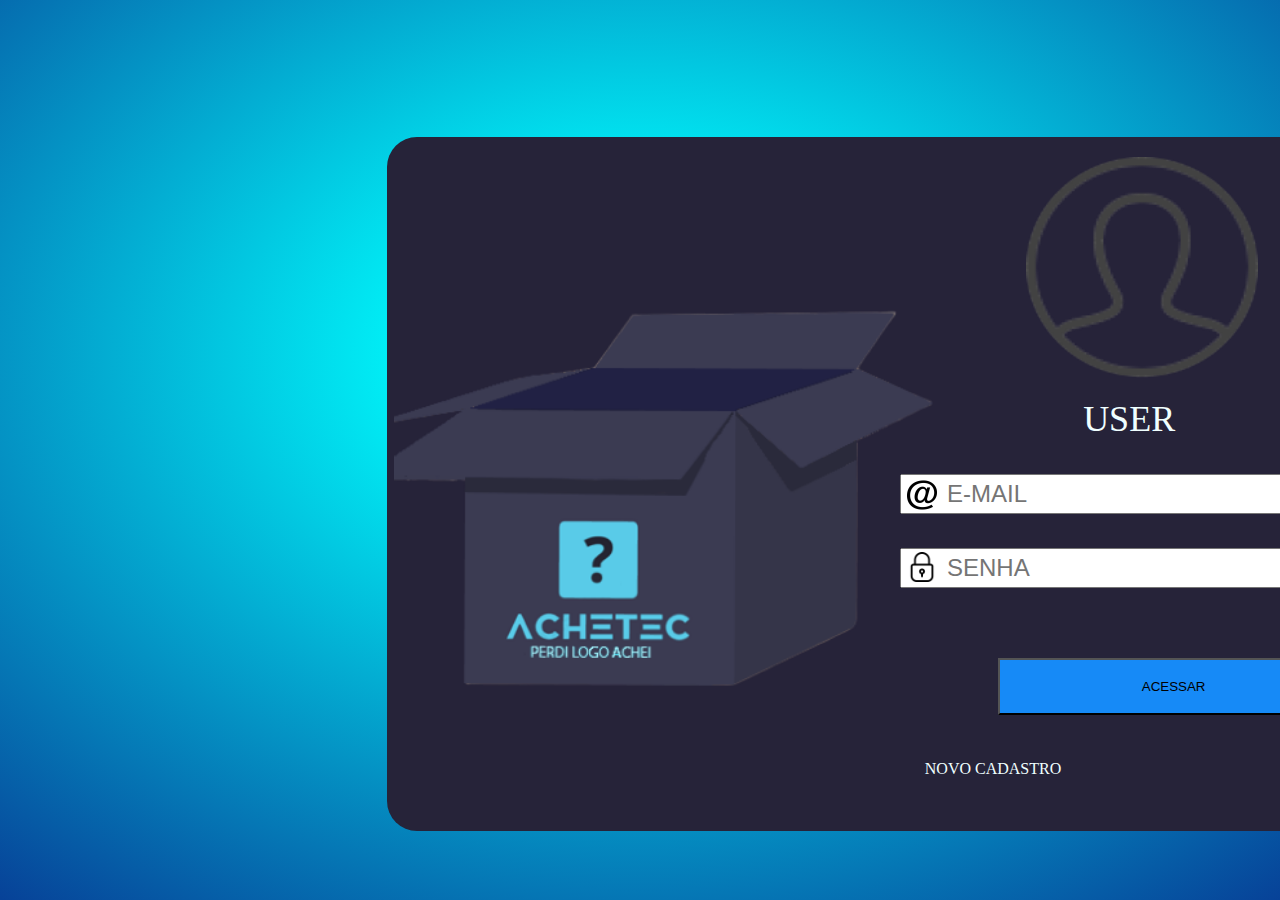
<file: index.html>
<!DOCTYPE html>
<html lang="pt-BR">
<head>
    <meta charset="UTF-8">
    <meta http-equiv="X-UA-Compatible" content="IE=edge">
    <meta name="viewport" content="width=device-width, initial-scale=1.0">
    <title>Loogin</title>
    <link rel="stylesheet" href="sistema/css/style.css">
</head>
<body>
        <form action="" class="corp">
                <img id="projeto" src="sistema/imagens/img.png" alt="imagem da logo do projeto">
        
                <img id="user" src="sistema/imagens/user.png" alt="imagem inicial di usuario não identificado">
                <h2 id="textouse">USER</h2>
        

                <input type="email" name="email" id="email" placeholder="E-MAIL" >
                <img src="sistema/imagens/iconmonstr-email-12-240.png" alt="imagem de carta de e-mail " id="arroba" >
        
                <input type="password" name="senha" id="senha" placeholder="SENHA">
                <img id="cadiado" src="sistema/imagens/locked_4083766.png" alt="um olho aberto">
                <img src="sistema/imagens/iconmonstr-eye-filled-240.png" alt="cadiado em representação da senha" id="olho">
                <input id="enviar" type="button" value="ACESSAR">
        
                <div id="esq"><a  href="">ESQUECI MINHA SENHA</a></div>
                <div id="novo">  <a href="">NOVO CADASTRO</a></div> 
            
        </form>

       




</body>
</html>
</file>
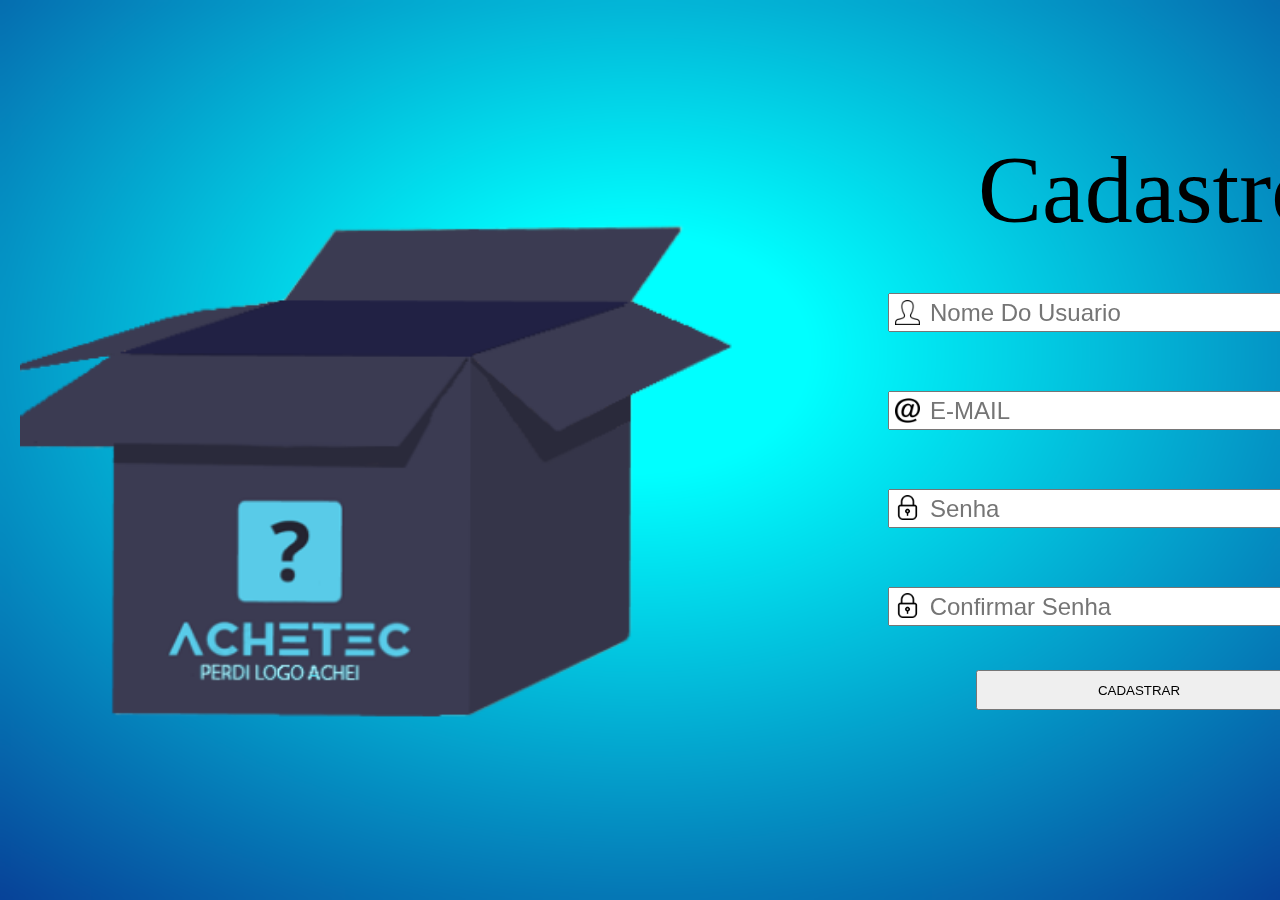
<file: sistema/Sites/Cadastro.HTML>
<!DOCTYPE html>
<html lang="pt-BR">
<head>
    <meta charset="UTF-8">
    <meta name="viewport" content="width=device-width, initial-scale=1.0">
    <title>Cadastro</title>
    <link rel="stylesheet" href="../css/cadas.CSS">
</head>
<body>
   

    <form action="" class="formu">
        <img id="logopro" src="../imagens/img.png" alt="imagem da logo do projeto ">
        <img src="../imagens/iconmonstr-user-male-thin-240.png" alt="" id="nome-user">
        <img src="../imagens/iconmonstr-email-12-240.png" alt="" id="email-tex">
        <img src="../imagens/locked_4083766.png" alt="cadiado que significa segurança para colocar a senha" id="senhacomf">
        <img src="../imagens/locked_4083766.png" alt="cadiado que significa segurança para colocar a senha" id="senhim">

        <h1 id="cad">Cadastro</h1>

        <input type="text"  id="name" placeholder="Nome Do Usuario">
       
        <input type="email"  id="email" placeholder="E-MAIL">
       
        <input type="password"  id="senha" placeholder="Senha">
        
        <input type="password"  id="confse" placeholder=" Confirmar Senha">
        
        <input type="button" id="enviar" value="CADASTRAR" >
    
    
    
        
    
    </form>
    
       
    

</body>
</html>
</file>
<file: sistema/css/style.css>
*{
    margin: 0;
    padding: 0;
    box-sizing: border-box;

}

html{
    height: 100%;

}

body{
    
    background: radial-gradient(134.5% 134.5% at 50% 39.39%, #0FF 9.9%, #090979 72.92%, #000 100%);
    background-repeat: no-repeat;
    background-size: cover;
   
}



 
.corp{
    width: 932px;
height: 545px;
position: fixed;
top: 102px;
left: 334px;
border-radius: 30px;


   
    border-radius: 30px;
    background: #262339;
}

#user{
    width: 162px;
    height: 161.18px;
    position:relative;
    top: 25px;
    left: 535px;
}

#email{
    width: 417px;
    height: 39px;
    position: absolute;
    top: 266px;
    left: 408px;
    padding-left: 32px;
    padding-right: 10px;


}




#arroba{
    width: 25px;
    height: 25px;
    position: absolute;
    top: 274px;
    left: 412px;
    

  
} 

#senha{
    width: 417px;
    height: 40px;
    position: absolute;
    top: 337px;
    left: 408px;
    padding-left: 32px;
    padding-right: 37px;

   
}

#cadiado{
    width: 25px;
    height: 30px;
    position: absolute;
    top: 340px;
    left: 412px;


    
}

#olho{
    width: 29px;
    height: 33px;
    position: absolute;
    top: 340px;
    left: 788px;

    
}




#enviar{
    width: 280px;
    height: 45px;
    position: absolute;
    top: 409px;
    left: 496px;
    background: #168AF7;

   
}

#textouse{
    position: absolute;
    width: 111px;
    height: 44px;
    top: 204px;
    left: 565px;
    
    font-family: Inter;
    font-size: 36px;
    font-weight: 400;
    line-height: 44px;
    letter-spacing: 0em;
    text-align: left;
    color: azure;
    
}

 #esq{
    width: 132px;
    height: 38px;
    position: absolute;
    top: 483px;
    left: 710px;

    font-family: Inter;
    font-size: 16px;
    font-weight: 400;
    line-height: 19px;
    letter-spacing: 0em;
    text-align: center;
    text-decoration: none;
    
   


 }

#novo{
    width: 173px;
    height: 24px;
    position: absolute;
    top: 489px;
    left: 428px;
    
}

#novo:hover  {
    cursor: pointer;
    background: #1e1b2e;
    background-size: cover;
    background-position: center  ;
    opacity: 0.8;
    border-radius: 10px;
    padding-left: 20px;
    padding-top: 7px;
    padding-bottom: 4px;
    height: 30px;
}

#esq:hover{
    cursor: pointer;
    background: #1e1b2e;
    background-size: cover;
    background-position: center  ;
    opacity: 0.8;
    border-radius: 10px;
    padding-left: 8px;
    padding-top: 3px;
    padding-bottom: 4px;
    height: 45px;


}


a{
    text-decoration: none;
    color: azure;


}

#projeto{
    width: 493.32px;
    height: 475.93px;
    position: absolute;
    top: 31px;
    left: 10px;
    rotate: -0.26 deg;
}

@media (max-width: 1920px){
    .corp{
        width: 1146px;
        height: 694px;
        position: fixed;
        top: 137px;
        left: 387px;
        border-radius: 30px;
    }


#user{
    width: 232px;
    height: 221px;
    position: absolute;
    top: 20px;
    left: 639px;
}

#email{
    width: 523.99px;
    height: 40px;
    position: absolute;
    top: 337px;
    left: 513px;
    padding-left: 45px;
    padding-right: 30px;
    font-size: 24px;
    
}




#arroba{
    width: 30px;
    height: 30px;
    position: absolute;
    top: 343px;
    left: 520px;
    
    
} 

#senha{
    width: 523.99px;
    height: 40px;
    position: absolute;
    top: 411px;
    left: 513px;
    font-size: 24px;
    font-size: 24px;
    padding-left: 45px;
    padding-right: 40px;
}

#cadiado{
    width: 30px;
    height: 30px;
    position: absolute;
    top: 415px;
    left: 520px;
}

#olho{
    width: 33px;
    height: 28px;
    position: absolute;
    top: 415px;
    left: 993px;


    
}




#enviar{
    width: 351.84px;
    height: 57.3px;
    position: absolute;
    top: 520.82px;
    left: 610.7px;


   
}

#textouse{
    width: 139.48px;
    height: 56.03px;
    position: absolute;
    top: 259.77px;
    left: 696.14px;
    
    
}

 #esq{
    width: 165.87px;
    height: 48.39px;
    position: absolute;
    top: 615.05px;
    left: 892.17px;
 }

#novo{
    width: 217.39px;
    height: 30.56px;
    position: absolute;
    top: 622.69px;
    left: 537.82px;

}

#projeto{
    width: 606.6px;
    height: 606.05px;
    top: 40px;
    left: 6.63px;
    



}

}
</file>
<file: sistema/css/cadas.CSS>
*{
    padding: 0;
    margin: 0;
    box-sizing: border-box;
}
    html{
        height: 100%;

    }


body{
    background: radial-gradient(134.5% 134.5% at 50% 39.39%, #0FF 9.9%, #090979 72.92%, #000 100%);
    background-repeat: no-repeat;
    width: 100%;
    height: 100%;
}



.formu{
    width: 1564px;
    height: 900px;
    position: fixed;

    background: radial-gradient(106.94% 111.35% at 20.58% 43.61%, rgba(0, 0, 0, 0.00) 0%, rgba(86, 88, 103, 0.00) 100%);
    background-blend-mode: screen;
    backdrop-filter: blur(5px);

   

}

#logopro{
    width: 800px;
    height: 794px;
    position: absolute;
    top: 50px;
    left: 20px;
    


}

#cad{
    width: 586px;
    height: 101px;
    position: absolute;
    top: 132px;
    left: 978px;

    font-family: Inter;
    font-size: 96px;
    font-weight: 400;
    line-height: 116px;
    letter-spacing: 0em;
    text-align: left;


}


#name{
    width: 500px;
    height: 39px;
    position: absolute;
    top: 293px;
    left: 888px;
    font-size: 24px;
    padding-left: 40px;
    padding-right: 40px;

}

#email{
    width: 500px;
    height: 39px;
    position: absolute;
    top: 391px;
    left: 888px;
    font-size: 24px;
    padding-left: 40px;
    padding-right: 40px;
}

#senha{
    width: 500px;
    height: 39px;
    position: absolute;
    top: 489px;
    left: 888px;
    font-size: 24px; 
    padding-left: 40px;
    padding-right: 40px;
}

#confse{
    width: 500px;
    height: 39px;
    position: absolute;
    top: 587px;
    left: 888px;
    font-size: 24px;
    padding-left: 33px;
    padding-right: 40px;
}

#enviar{
    width: 326px;
    height: 40px;
    position: absolute;
    top: 670px;
    left: 976px;
   
    
     
}


#nome-user{
    width: 25px;
    height: 25px;
    position: absolute;
    top: 300px;
    left: 895px;
    z-index: 1;
    
}

#email-tex{
    width: 25px;
    height: 25px;
    position: absolute;
    top: 398px;
    left: 895px;
    z-index: 1;
    
}

#senhim{ 
    width: 25px;
    height: 25px;
    position: absolute;
    top: 495px;
    left: 895px;
    z-index: 1;
}

#senhacomf{
    width: 25px;
    height: 25px;
    position: absolute;
    top: 593px;
    left: 895px;
    z-index: 1;
}
</file>
